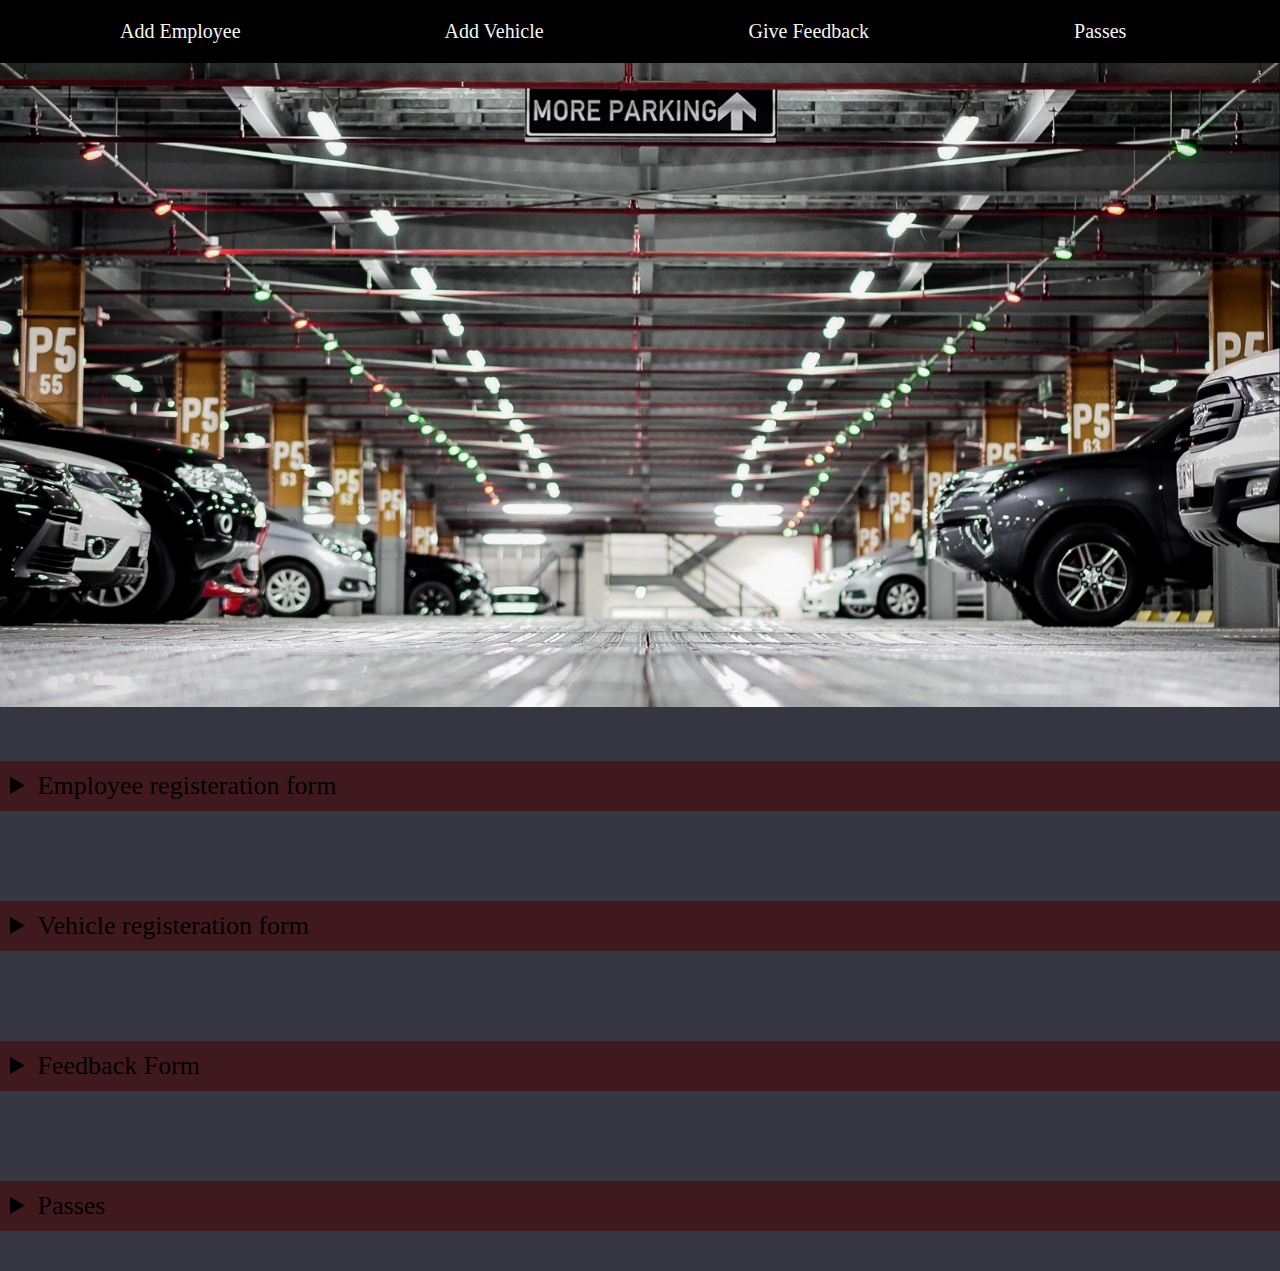
<file: UI UX/CSS/second.html>
<!DOCTYPE html>
<html>

<head>
    <title>Parking System</title>

    <link rel="StyleSheet" href="style.css">

</head>

<body>

    <!-- Division for Navigation bar -->
    <div class=NavBar>
        <!-- Here All the four link are provided for different forms -->
        <a href="#employeeToggle" title="Employee Registration Form">Add Employee</a>
        <a href="#vehicleToggle" title="Vehicle Registration Form">Add Vehicle  </a>
        <a href="#feedbackToggle" title="Feedback Form">Give Feedback  </a>
        <a href="#passOfVehicleToggle" title="Get Passes">Passes  </a>
    </div>

    <!-- Division for Image related solution -->
    <div>
        <!-- Image refrence is provided here -->
        <img class="imageOfParking" src="parkingimg.jpg" alt="Can't Open Image">
    </div>



    <!-- to hide or view the form  -->
    <details>
        <!-- it specifies the heading of the form  -->
        <summary id="employeeToggle">Employee registeration form</summary>
        <!-- Division for Employee Registeration form -->
        <div class="formDivision">

            <!-- Form for Employee Registeration Form -->
            <!-- Here after submiting this form it will redirect to the page again -->
            <form action=second.html id="employeeForm" class="form">
                <h1>Employee Registeration Form</h1>

                <!-- inputs for Name ,Gender, Email , Password , Confirm Password , Contact Number -->
                <input id="empName" type="text" placeholder="Full Name" required pattern="[A-Za-z]{1,}" title="Only letters are allowed in name"></br>
                <div class="gender">
                    <label>Gender :</label>
                    <label><input id="optionMale"  type="radio" name="gender"  required>Male </label>
                    <label><input id="optionFemale"  type="radio" name="gender" required>Female </label></br>
                </div>
                <input id="empEmailId" type="email" placeholder="Email Id" required pattern="[a-z0-9._%+-]+@[a-z0-9.-]+\.[a-z]{2,}$" title="Provide a proper a email format(abc@xyz.com)"></br>
                <input id="empPassword" type="password" placeholder="Password" required pattern="(?=.*\d)(?=.*[a-z])(?=.*[A-Z]).{8,}" title="Must contain at least one  number and one uppercase and lowercase letter, and at least 8 or more characters"><br/>
                <input id="empConfirmPassword" type="password" placeholder="Confirm Password" required></br>
                <input id="empContact" type="text" placeholder="Contact Number" required pattern="[0-9]{10}" title="Provide a 10 digit contact number"></br>
                <input type="submit" value="Register">

            </form>

        </div>
    </details>



    <details>
        <summary id="vehicleToggle">Vehicle registeration form</summary>
        <!-- Division for Vehicle Registeration form -->
        <div id="vehicleForm" class="formDivision">
            <!-- Form for vehicle Registeration Form -->
            <form id="vehicleFormid" action=second.html class="form">
                <h1>Vehicle Registeration Form</h1>

                <input id="vehicleCompany" type="text" placeholder="Vehicle Make(Company)" required></br>
                <input id="vehicleModel" type="text" placeholder="Vehicle Model" required></br>
                <select id="vehicleType" required>
                <option hidden value="">Vehicle</option> 
                <option value="Cycle" selected="selected">Cycle</option>
                <option value="motorCycle">Motor Cycle</option>
                <option value="car">Car</option>
            </select><br>

                <input id="vehicleNumber" type="text" placeholder="Vehicle Number" required></br>
                <input type="text" id="empID" placeholder="Employee ID" required></br>
                <textarea placeholder="Identification (Color, mark, Visible accessory etc.)" rows="3" cols="30" required></textarea></br>
                <input type="submit" value="Submit">
            </form>

        </div>

    </details>


    <details>
        <summary id="feedbackToggle">Feedback Form</summary>
        <!-- Division for Feedback form -->
        <div id="feedback" class="Feedback">

            <form action="second.html" class="form">
                <h1>Feedback Form</h1>
                <input type="text" placeholder="Name" required></br>
                <input type="email" placeholder="Email" required></br>
                <input type="text" placeholder="Subject" required></br>
                <textarea placeholder="Message" rows="3" cols="30" required></textarea></br>
                <input type="submit" value="Send">

            </form>

        </div>

    </details>


    <details>
        <summary id="passOfVehicleToggle">Passes</summary>
        <!-- Division for Passes form -->
        <div id="passOfVehicle" class="PassOfVehicle">


            <div class="pricingRegion">

                <div class="priceCard" id="cycle">

                    <div class="passHead">
                        <h2>Cycle</h2>
                    </div>
                    <div class="passInfo">
                        <p id="passPrice">&#8377; 100</p>
                        <p id="passType">/month</p>
                    </div>
                    <div class="passTypeSelection">
                        <p id="day_cycle">Daily &#8377; 5</p>
                        <p id="month_cycle">Monthly &#8377;100</p>
                        <p id="year_cycle" class="yearPass">Yearly &#8377; 500</p>
                    </div>
                    <p><a href="" class="button">Purchase Now</a></p>

                </div>

                <div class="priceCard" id="motorCycle">

                    <div class="passHead">
                        <h2>Motorcycle</h2>
                    </div>
                    <div class="passInfo">
                        <p id="passPrice">&#8377; 200</p>
                        <p id="passType">/month</p>
                    </div>
                    <div class="passTypeSelection">
                        <p id="day_motorcycle">Daily &#8377; 100</p>
                        <p id="month_motorcycle">Monthly &#8377; 200</p>
                        <p id="year_motorcycle" class="yearPass">Yearly &#8377; 1000</p>
                    </div>
                    <p><a href="" class="button">Purchase Now</a></p>

                </div>

                <div class="priceCard" id="fourWheelers">

                    <div class="passHead">
                        <h2>Car</h2>
                    </div>
                    <div class="passInfo">
                        <p id="passPrice">&#8377; 500 </p>
                        <p id="passType">/month</p>
                    </div>
                    <div class="passTypeSelection">
                        <p id="day_fourwheelers">Daily &#8377; 200</p>
                        <p id="month_fourwheelers">Monthly &#8377; 500</p>
                        <p id="year_fourwheelers" class="yearPass">Yearly &#8377; 3500</p>
                    </div>
                    <p><a href="" class="button">Purchase Now</a></p>

                </div>

            </div>

        </div>

    </details>


</body>

</html>
</file>
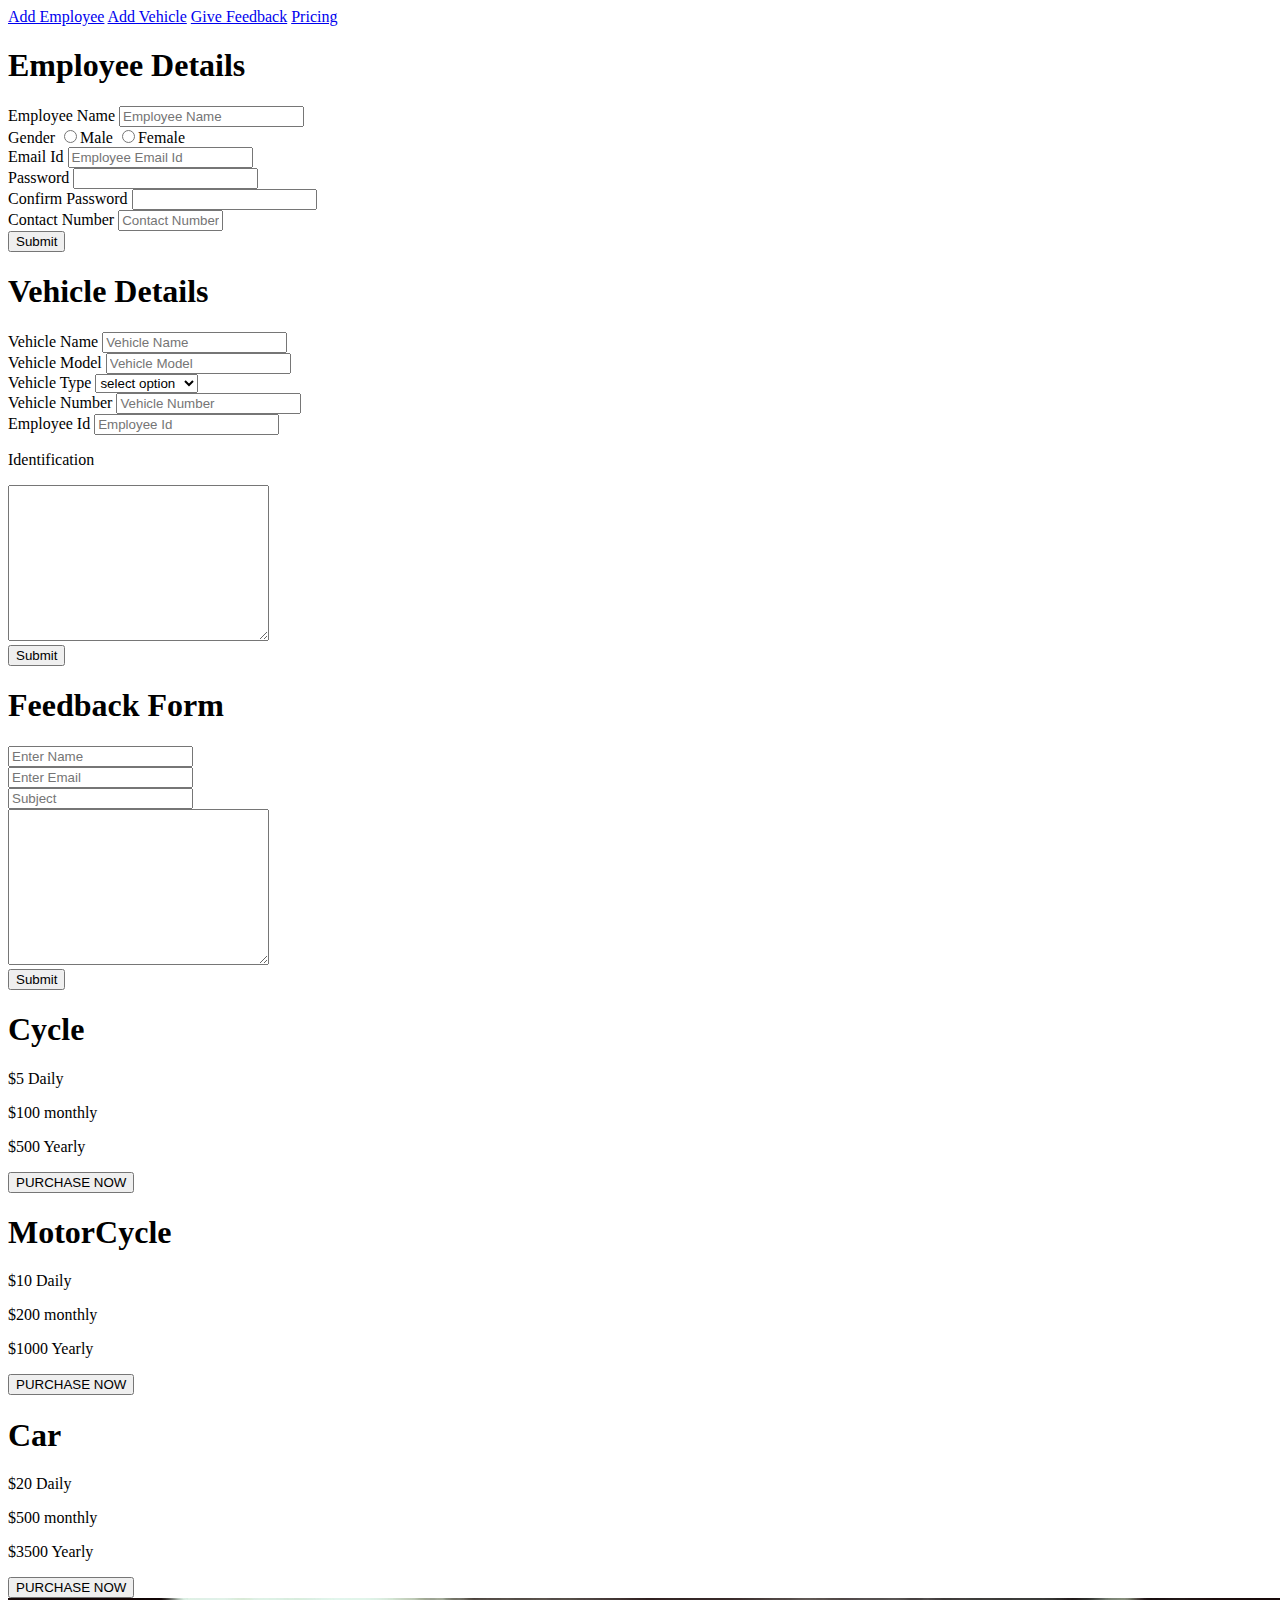
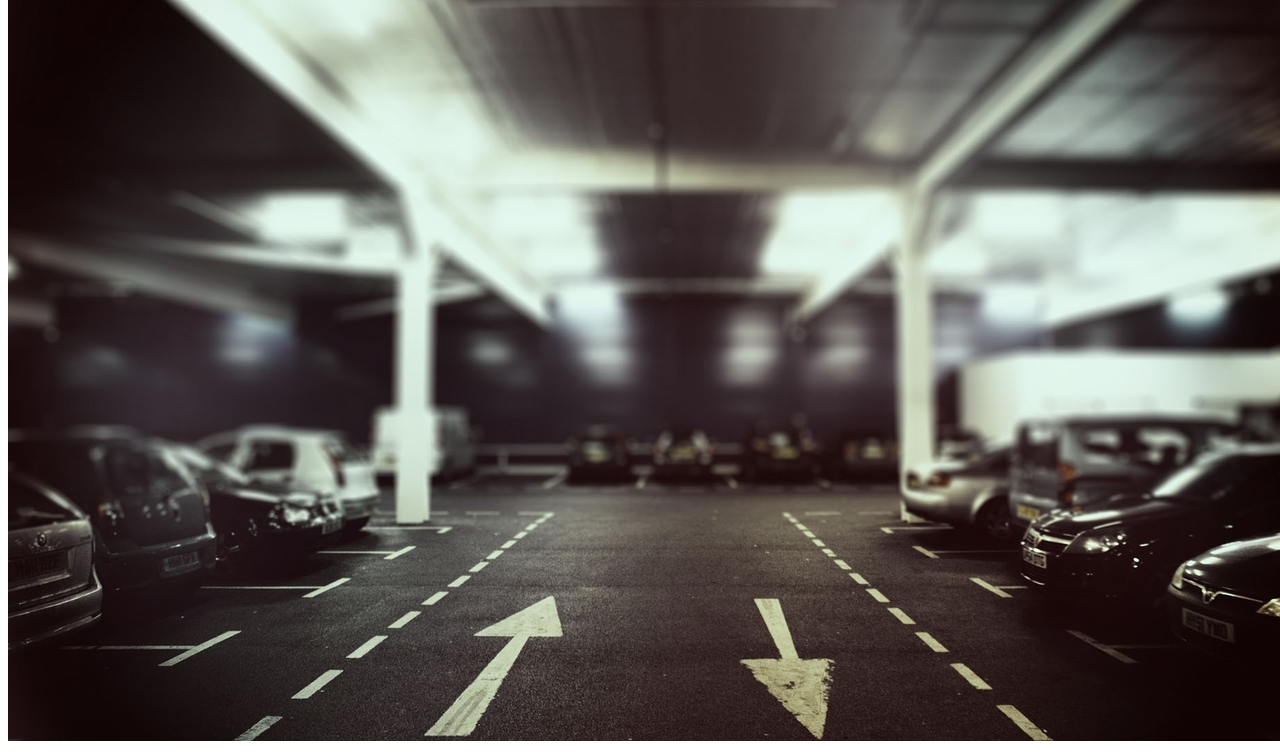
<file: UI UX/HTML/first.html>
<!DOCTYPE html>
<html>

<head>
	<meta charset ="UTF-8">
	<meta name="viewport" content="width-device-width,initial-scale=1.0">
	<title>Parking System</title>

</head>


<body>
<header>
	

	<!-- Division for Links -->
	<div class="navBar">
        <!-- Here All the four link are provided for different forms -->
        
            <a href="#employeeForm">Add Employee</a>
            <a href="#vehicleForm">Add Vehicle</a>
            <a href="#feedbackBlock">Give Feedback</a>
            <a href="#passOfVehicle">Pricing</a>
        
    	</div>
</header>
    <section>
    <div id="addEmployee">
        <h1>Employee Details</h1>
        <form>
            <div>
                <label>Employee Name</label>
                    <input type="text" name="empName" placeholder="Employee Name" required>
            </div>
            <div>
                <label>Gender</label>
                    <label><input type="radio" name="gender" value="male" required>Male</label>
                    <label><input type="radio" name="gender" value="female" required>Female</label>
            </div>
            <div>
                <label>Email Id</label>
                    <input type="email" name="empEmail" placeholder="Employee Email Id" required>
            </div>
            <div>
                    <label>Password</label>
                        <input type="password" name="password" required>
            </div>            
            <div>
                <label>Confirm Password</label>
                    <input type="password" name="confirmPassword" required>
            </div>
            <div>
                <label>Contact Number</label>
                    <input type="text" name="contactNo" placeholder="Contact Number" size="10" minlength="10" required>
            </div>    
            <div>
                <input type="submit" value="Submit">
            </div>

        </form>
    </div>
    </section>
    
    <section>
    <!--This is use to add the vehicle details-->
    <div id="addVehicle">
     
        <h1>Vehicle Details</h1>
        <form>
            <div>
                <label>Vehicle Name</label>
                    <input type="text" name="vehicleName" placeholder="Vehicle Name" required>
            </div>
            <div>
                <label>Vehicle Model</label>
                    <input type="text" name="vehicleModel" placeholder="Vehicle Model" required>
            </div>
            <div>
                <label>Vehicle Type</label>
                    <select id="type">
                        <option value="none" selected disabled hidden>select option</option>
                        <option value="cycle">Cycle</option>
                        <option value="motorCycle">Motor Cycle</option>
                        <option value="fourWheeler">Four Wheeler</option>
                    </select>
            </div>
            <div>
                <label>Vehicle Number</label>
                    <input type="text" name="vehicleNumber" placeholder="Vehicle Number" required>
            </div>           
            <div>
                <label>Employee Id</label>
                    <input type="text" name="empIdVehicle" placeholder="Employee Id" required>
            </div>
            <div>
                <p>Identification</p>
                    <textarea name="message" rows="10" cols="30"></textarea>            
            </div>    
            <div>
                <input type="submit" value="Submit">
            </div>

        </form>
    </div>
    </section>

    <section>
    <!--This is use to give feedback form-->
    <div id="giveFeedback">
        <h1>Feedback Form</h1>
        <div>
            <input type="text" name="empNameFeedback" placeholder="Enter Name">
        </div>
        <div>
            <input type="email" name="emailIdFeedback" placeholder="Enter Email">
        </div>
        <div>
            <input type="text" name="subject" placeholder="Subject">
        </div>
        <div>
            <textarea name="messageFeedback" rows="10" cols="30"></textarea>
        </div>
        <div>
            <input type="submit" value="Submit">
        </div>
    </div>
    </section>

    <section>
    <!--This is use to show the price of pass-->
    <div id="mainPricing">
    <div class="pricing">
  
            <h1>Cycle</h1>
        <div>
            <p><a>$5 Daily</a></p>
            <p><a>$100 monthly</a></p>
            <p><a>$500 Yearly</a></p>
        </div>
        <div>
            <input type="submit" value="PURCHASE NOW">
        </div>
    </div>
    <div>
        <h1>MotorCycle</h1>
        <div>
            <p><a>$10 Daily</a></p>
            <p><a>$200 monthly</a></p>
            <p><a>$1000 Yearly</a></p>
        </div>
        <div>
            <input type="submit" value="PURCHASE NOW">
        </div>
    </div>

        <div>
            <h1>Car</h1>
        <div>
            <p><a>$20 Daily</a></p>
            <p><a>$500 monthly</a></p>
            <p><a>$3500 Yearly</a></p>
        </div>
        <div>
            <input type="submit" value="PURCHASE NOW">
        </div>
    </div>
</div>
</section>


<footer>
	<!-- Image refrence is provided here -->
        <img src="rsz_1parkinglot.jpg" alt="Can't Open Image">
</footer>

</body>
</html>
</file>
<file: UI UX/CSS/style.css>
/* this set's the background color for whole body */


/* setting the margin to 0  */

body {
    background-color: #363542;
    margin: 0px;
}

html {
    scroll-behavior: smooth;
}


/* this sets the background color of navigation bar  */

.NavBar {
    background-color: black;
    padding: 20px;
    width: 100%;
    position: fixed;
}


/* this set's the color and measurements of references in action  */

.NavBar a {
    color: whitesmoke;
    text-align: center;
    margin: 100px;
    text-decoration: none;
    font-size: 20px;
}

.NavBar a:hover {
    color: rgb(167, 154, 150);
}


/* setting the dimension of image  */

.imageOfParking {
    width: 100%;
    height: 707px;
}


/* setting the font of heading h1  */

h1 {
    font-style: italic;
}


/* setting the dimension of every form  */

.form {
    text-align: center;
    border-width: 15px;
    padding: 20px;
    margin-left: 350px;
    margin-right: 350px;
    margin-top: 40px;
    margin-bottom: 40px;
    background-color: rgb(212, 209, 209);
    border-radius: 10px;
    border-bottom: 5px solid blue;
}


/*setting the dimensions and figure of text,email,password,select and textarea 
 type of inputs to get symmetry in the programme  */

.form input[type=text],
input[type=email],
input[type=password],
textarea {
    margin: 10px;
    outline: none;
    border: none;
    border-radius: 25px;
    border-bottom: 2px solid blue;
    padding: 20px;
    width: 350px;
    resize: none;
}

select {
    margin: 10px;
    outline: none;
    border: none;
    border-radius: 25px;
    border-bottom: 2px solid blue;
    padding: 20px;
    width: 390px;
    resize: none;
}


/* setting the dimensions and color of submit and button type inputs  */

input[type=submit],
input[type=button] {
    margin: 15px;
    font-size: 16px;
    color: whitesmoke;
    font-weight: bolder;
    outline: none;
    border: none;
    border-radius: 23px;
    padding: 20px;
    width: 300px;
    background-color: blue;
}

input[type=submit]:hover,
.button:hover {
    background-color: cadetblue;
}

summary::-webkit-details-marker {
    margin-left: 20px;
}

article>details {
    background-color: rgb(245, 208, 166);
}

details>summary {
    font-size: 26px;
    margin-top: 50px;
    margin-bottom: 40px;
    padding: 10px;
    background-color: #40191e;
    outline-color: black;
    /* outline-style: none; */
}

details>summary:hover {
    background-color: rgb(245, 208, 166);
    color: black;
}

* {
    margin: 0;
    padding: 0;
    box-sizing: "border-box";
}

.pricingRegion {
    background: rgb(212, 209, 209);
    box-shadow: 1px 5px 20px #000;
    width: 98%;
    height: auto;
    padding: 20px auto;
    margin: 20px auto;
    border-radius: 10px;
    border-bottom: 5px solid blue;
}

.priceCard {
    text-align: center;
    display: inline-block;
    width: 300px;
    height: auto;
    padding: 30px 10px;
    margin: 30px 55px;
    box-shadow: 1px 4px 5px #000;
    border-radius: 10px;
    border-bottom: 5px solid blue;
    background-color: #fff;
}

.priceCard>.passInfo {
    width: 100px;
    height: 100px;
    border-radius: 50%;
    margin: 20px auto;
    border: 2px solid #6c5ce7;
}

#passPrice,
#passType {
    position: relative;
    top: 25px;
}

#passPrice {
    font-size: 1.8em;
    font-weight: bold;
}

.passTypeSelection p {
    margin: 5px auto;
}

.gender {
    padding: 8px 8px 8px 8px;
    font-size: 20px;
}

input[type=radio] {
    margin-left: 5px;
    margin-right: 5px;
}

.button {
    color: whitesmoke;
    font-size: 16px;
    font-weight: bolder;
    outline: none;
    border: none;
    text-decoration: none;
    border-radius: 23px;
    padding: 20px;
    width: 300px;
    background-color: blue;
}

.yearPass {
    padding-bottom: 25px;
}
</file>
